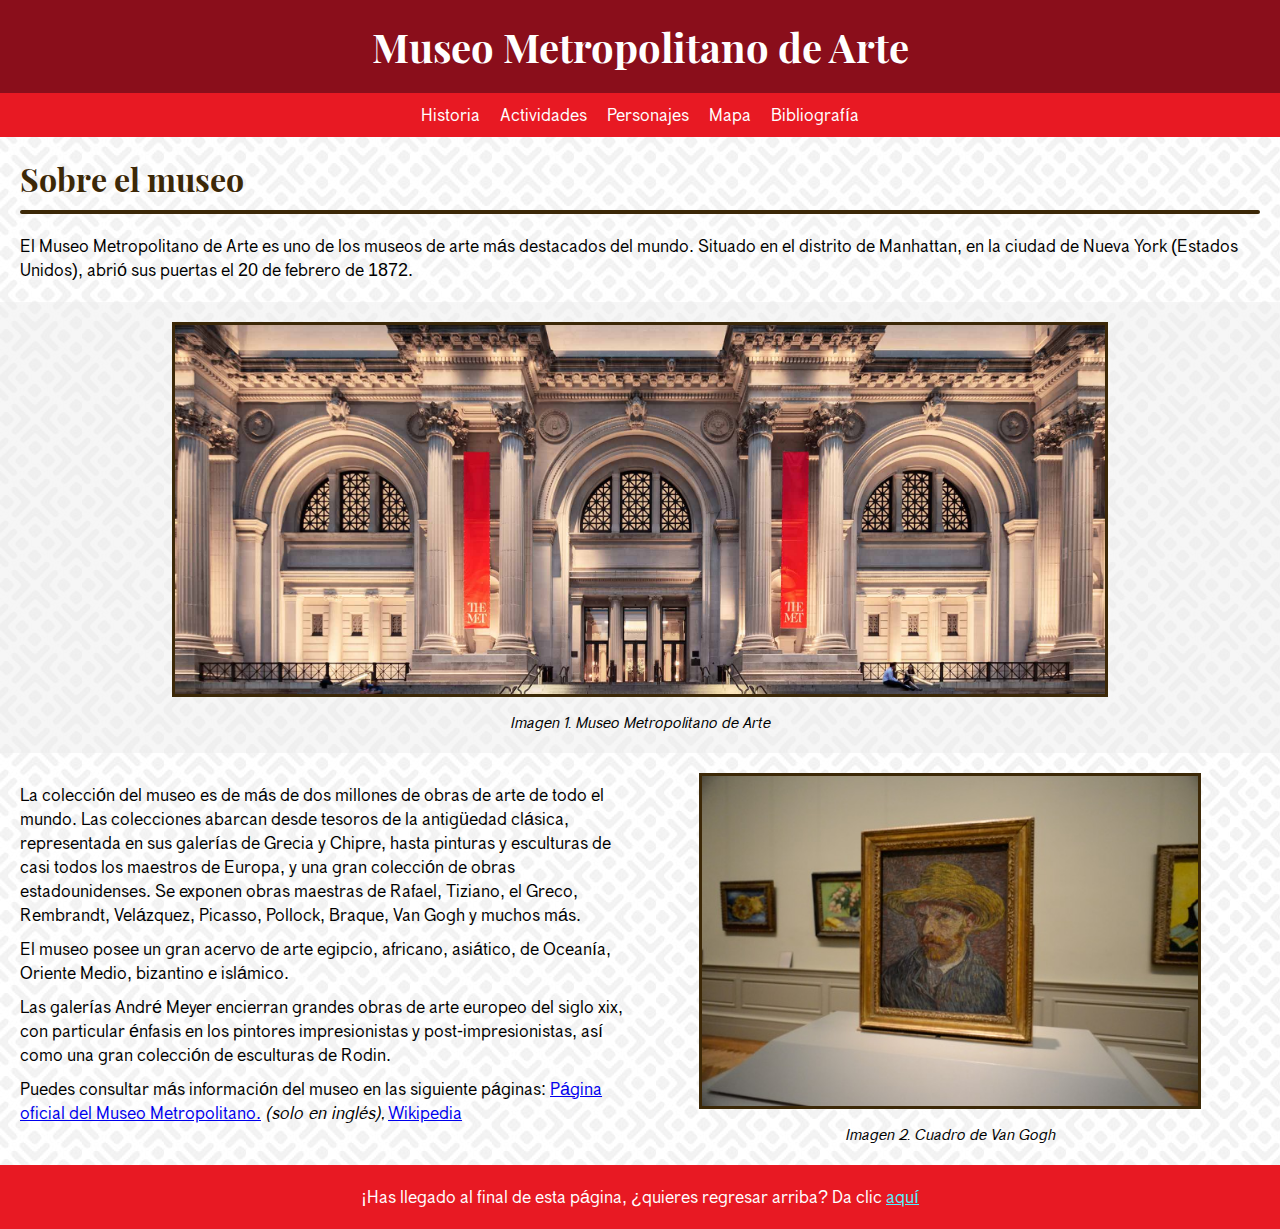
<file: index.html>
<!DOCTYPE html>
<html lang="es">
  <head>
    <!-- Propiedades del documento -->
    <meta charset="UTF-8" />
    <meta lang="es" />
    <meta content="width=device-width, initial-scale=1" name="viewport" />
    <title>Museo metropolitano de arte</title>
    <link rel="stylesheet" type="text/css" href="styles.css" />
    <!-- Aquí colocamos un ícono para la página -->
    <link rel="icon" type="image/png" href="imagenes/icono.png" />
  </head>

  <body>
    <!-- Input para saber si el menú lateral se debe abrir o no -->
    <input type="checkbox" id="lateral" />
    <!-- Encabezado de la pagina -->
    <header id="inicio">
      <label class="botonLateral" for="lateral">
        <hr />
        <hr />
        <hr />
      </label>

      <!-- Título principal -->
      <h1 class="tituloPrincipal">
        <a href="index.html">Museo Metropolitano de Arte</a>
      </h1>

      <!-- Menu de navegacion -->
      <nav aria-label="Menú superior">
        <ul class="menuPrincipal">
          <li>
            <a href="historia.html">Historia</a>
            <ul>
              <li><a href="historia.html#siglo1">Siglo XIX</a></li>
              <li><a href="historia.html#siglo2">Siglo XX</a></li>
              <li><a href="historia.html#siglo3">Siglo XXI</a></li>
            </ul>
          </li>
          <li>
            <a href="actividades.html">Actividades</a>
            <ul>
              <li><a href="actividades.html#visitas">Visitas guiadas</a></li>
              <li><a href="actividades.html#comidas">Comidas y bebidas</a></li>
              <li><a href="actividades.html#tienda">The Met Store</a></li>
              <li><a href="actividades.html#obras">Obras maestras</a></li>
            </ul>
          </li>
          <li>
            <a href="personajes.html">Personajes</a>
            <ul>
              <li><a href="personajes.html#guias">Guías</a></li>
              <li><a href="personajes.html#turistas">Turistas</a></li>
              <li>
                <a href="personajes.html#servicios">Servicios generales</a>
              </li>
              <li><a href="personajes.html#vigilante">Vigilantes</a></li>
            </ul>
          </li>
          <li><a href="mapa.html">Mapa</a></li>
          <li><a href="bibliografia.html">Bibliografía</a></li>
        </ul>
      </nav>
    </header>

    <!-- Bloque con la informacion general del museo -->
    <main>
      <article class="maximo">
        <!-- Primer titulo nivel 1 -->
        <h1 class="titulo">Sobre el museo</h1>

        <hr />

        <p>
          El Museo Metropolitano de Arte es uno de los museos de arte más
          destacados del mundo. Situado en el distrito de Manhattan, en la
          ciudad de Nueva York (Estados Unidos), abrió sus puertas el 20 de
          febrero de 1872.
        </p>
      </article>

      <figure class="imagenPrincipal">
        <img src="imagenes/Museo.jpg" alt="Museo Metropolitano de Arte" />
        <figcaption class="cita">
          Imagen 1. Museo Metropolitano de Arte
        </figcaption>
      </figure>

      <section class="maximo columnas">
        <article class="separacion">
          <p>
            La colección del museo es de más de dos millones de obras de arte de
            todo el mundo. Las colecciones abarcan desde tesoros de la
            antigüedad clásica, representada en sus galerías de Grecia y Chipre,
            hasta pinturas y esculturas de casi todos los maestros de Europa, y
            una gran colección de obras estadounidenses. Se exponen obras
            maestras de Rafael, Tiziano, el Greco, Rembrandt, Velázquez,
            Picasso, Pollock, Braque, Van Gogh y muchos más.
          </p>

          <p>
            El museo posee un gran acervo de arte egipcio, africano, asiático,
            de Oceanía, Oriente Medio, bizantino e islámico.
          </p>

          <p>
            Las galerías André Meyer encierran grandes obras de arte europeo del
            siglo xix, con particular énfasis en los pintores impresionistas y
            post-impresionistas, así como una gran colección de esculturas de
            Rodin.
          </p>

          <!-- Link para visitar una pagina externa en caso de buscar mas informacion. -->
          <p>
            Puedes consultar más información del museo en las siguiente páginas:
            <a href="https://www.metmuseum.org" target="_blank">
              Página oficial del Museo Metropolitano.</a
            >
            <span class="italica">(solo en inglés),</span>
            <a
              href="https://en.wikipedia.org/wiki/Metropolitan_Museum_of_Art"
              target="_blank"
            >
              Wikipedia
            </a>
          </p>
        </article>

        <figure class="imagen">
          <img
            src="imagenes/cuadroVanGogh.jpg"
            alt="Cuadro de Van Gogh"
            class="imagenVanGogh"
          />

          <figcaption class="cita">Imagen 2. Cuadro de Van Gogh</figcaption>
        </figure>
      </section>
    </main>

    <!-- Pie de página para regresar arriba -->
    <footer>
      <p>
        ¡Has llegado al final de esta página, ¿quieres regresar arriba? Da clic
        <a href="#inicio">aquí</a>
      </p>
    </footer>

    <!-- Menú lateral (oculto) -->
    <aside class="menuLateral">
      <div class="tituloLateral">
        <label class="botonLateral" for="lateral">
          <hr />
          <hr />
          <hr />
        </label>
        <h2>Menú de navegación</h2>
      </div>
      <hr />
      <nav aria-label="Menú lateral">
        <ul>
          <li><a href="index.html" class="seleccionado">Inicio</a></li>
          <li>
            <a href="historia.html">Historia</a>
            <ul>
              <li><a href="historia.html#siglo1">Siglo XIX</a></li>
              <li><a href="historia.html#siglo2">Siglo XX</a></li>
              <li><a href="historia.html#siglo3">Siglo XXI</a></li>
            </ul>
          </li>
          <li>
            <a href="actividades.html">Actividades</a>
            <ul>
              <li><a href="actividades.html#visitas">Visitas guiadas</a></li>
              <li><a href="actividades.html#comidas">Comidas y bebidas</a></li>
              <li><a href="actividades.html#tienda">The Met Store</a></li>
              <li><a href="actividades.html#obras">Obras maestras</a></li>
            </ul>
          </li>
          <li>
            <a href="personajes.html">Personajes</a>
            <ul>
              <li><a href="personajes.html#guias">Guías</a></li>
              <li><a href="personajes.html#turistas">Turistas</a></li>
              <li>
                <a href="personajes.html#servicios">Servicios generales</a>
              </li>
              <li><a href="personajes.html#vigilante">Vigilantes</a></li>
            </ul>
          </li>
          <li><a href="mapa.html">Mapa</a></li>
          <li><a href="bibliografia.html">Bibliografía</a></li>
        </ul>
      </nav>
    </aside>
  </body>
</html>
</file>
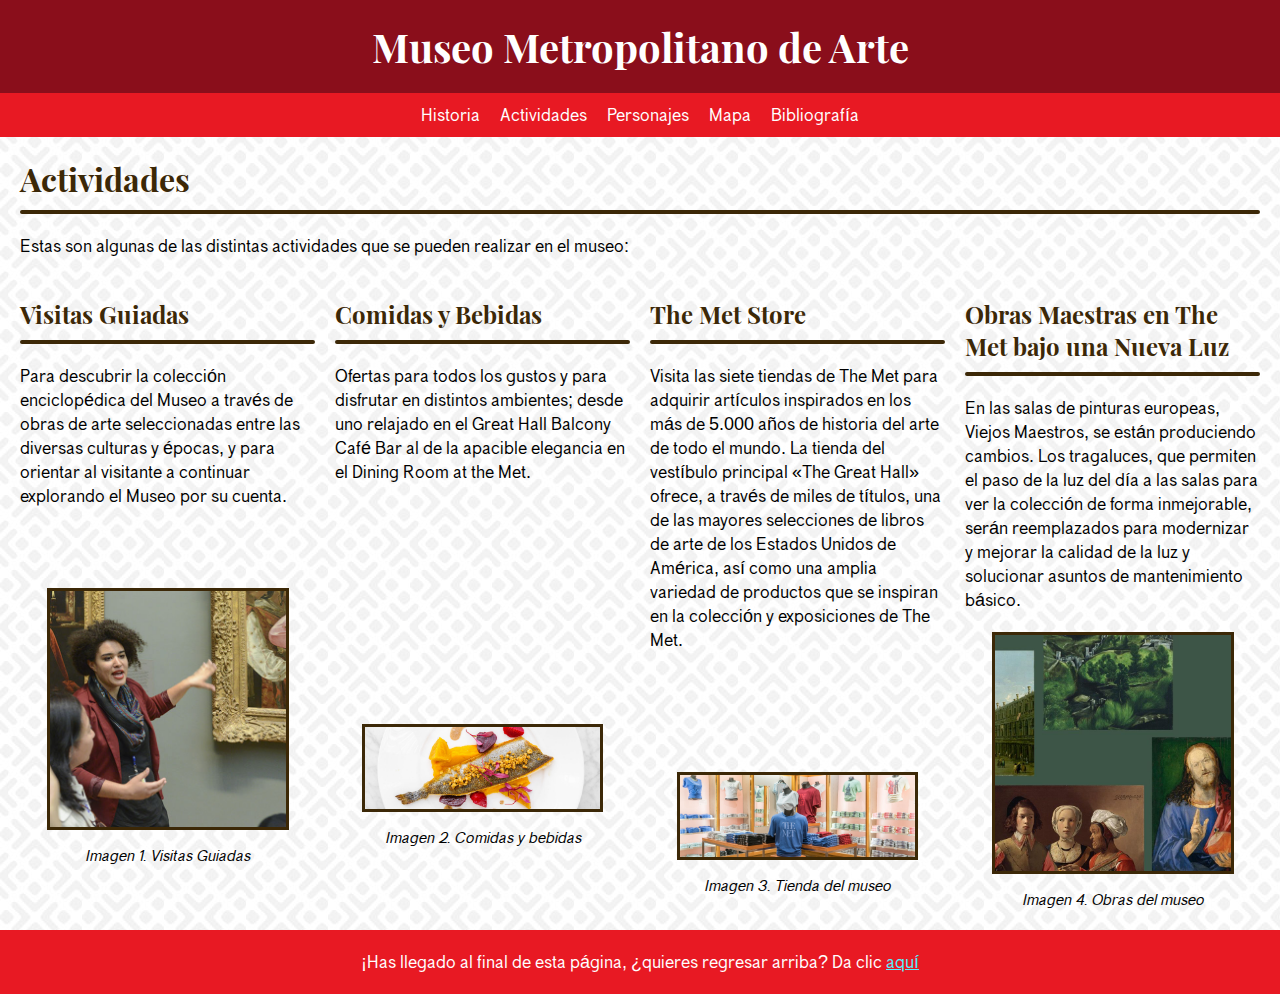
<file: actividades.html>
<!DOCTYPE html>
<html lang="es">
  <head>
    <!-- Propiedades del documento -->
    <meta charset="UTF-8" />
    <meta lang="es" />
    <meta content="width=device-width, initial-scale=1" name="viewport" />
    <title>Museo metropolitano de arte</title>
    <link rel="stylesheet" type="text/css" href="styles.css" />
    <!-- Aquí colocamos un ícono para la página -->
    <link rel="icon" type="image/png" href="imagenes/icono.png" />
  </head>

  <body>
    <!-- Input para saber si el menú lateral se debe abrir o no -->
    <input type="checkbox" id="lateral" />
    <!-- Encabezado de la pagina -->
    <header id="inicio">
      <label class="botonLateral" for="lateral">
        <hr />
        <hr />
        <hr />
      </label>

      <!-- Título principal -->
      <h1 class="tituloPrincipal">
        <a href="index.html">Museo Metropolitano de Arte</a>
      </h1>

      <!-- Menu de navegacion -->
      <nav aria-label="Menú superior">
        <ul class="menuPrincipal">
          <li>
            <a href="historia.html">Historia</a>
            <ul>
              <li><a href="historia.html#siglo1">Siglo XIX</a></li>
              <li><a href="historia.html#siglo2">Siglo XX</a></li>
              <li><a href="historia.html#siglo3">Siglo XXI</a></li>
            </ul>
          </li>
          <li>
            <a href="actividades.html">Actividades</a>
            <ul>
              <li><a href="actividades.html#visitas">Visitas guiadas</a></li>
              <li><a href="actividades.html#comidas">Comidas y bebidas</a></li>
              <li><a href="actividades.html#tienda">The Met Store</a></li>
              <li><a href="actividades.html#obras">Obras maestras</a></li>
            </ul>
          </li>
          <li>
            <a href="personajes.html">Personajes</a>
            <ul>
              <li><a href="personajes.html#guias">Guías</a></li>
              <li><a href="personajes.html#turistas">Turistas</a></li>
              <li>
                <a href="personajes.html#servicios">Servicios generales</a>
              </li>
              <li><a href="personajes.html#vigilante">Vigilantes</a></li>
            </ul>
          </li>
          <li><a href="mapa.html">Mapa</a></li>
          <li><a href="bibliografia.html">Bibliografía</a></li>
        </ul>
      </nav>
    </header>

    <main>
      <!-- Bloque con las actividades -->
      <section class="maximo">
        <!-- Primer titulo de nivel 1 -->
        <h1>Actividades</h1>
        <hr />
        <p>
          Estas son algunas de las distintas actividades que se pueden realizar
          en el museo:
        </p>
      </section>

      <!-- Separamos estos en sus columnas -->
      <section class="maximo grilla">
        <article id="visitas">
          <h2>Visitas Guiadas</h2>
          <hr />
          <p>
            Para descubrir la colección enciclopédica del Museo a través de
            obras de arte seleccionadas entre las diversas culturas y épocas, y
            para orientar al visitante a continuar explorando el Museo por su
            cuenta.
          </p>

          <figure class="imagen centradoVisita">
            <img src="imagenes/Guias.jpg" alt="Visitas Guiadas" />
            <figcaption class="cita">Imagen 1. Visitas Guiadas</figcaption>
          </figure>
        </article>

        <article id="comidas">
          <h2>Comidas y Bebidas</h2>
          <hr />
          <p>
            Ofertas para todos los gustos y para disfrutar en distintos
            ambientes; desde uno relajado en el Great Hall Balcony Café Bar al
            de la apacible elegancia en el Dining Room at the Met.
          </p>
          <figure class="imagen centradoComidas">
            <img src="imagenes/Comida.jpg" alt="Comidas y Bebidas" />
            <figcaption class="cita">Imagen 2. Comidas y bebidas</figcaption>
          </figure>
        </article>

        <article id="tienda">
          <h2>The Met Store</h2>
          <hr />
          <p>
            Visita las siete tiendas de The Met para adquirir artículos
            inspirados en los más de 5.000 años de historia del arte de todo el
            mundo. La tienda del vestíbulo principal «The Great Hall» ofrece, a
            través de miles de títulos, una de las mayores selecciones de libros
            de arte de los Estados Unidos de América, así como una amplia
            variedad de productos que se inspiran en la colección y exposiciones
            de The Met.
          </p>

          <figure class="imagen centradoTienda">
            <img src="imagenes/Tienda.jpg" alt="Tienda del Museo" />
            <figcaption class="cita">Imagen 3. Tienda del museo</figcaption>
          </figure>
        </article>

        <article id="obras">
          <h2>Obras Maestras en The Met bajo una Nueva Luz</h2>

          <hr />
          <p>
            En las salas de pinturas europeas, Viejos Maestros, se están
            produciendo cambios. Los tragaluces, que permiten el paso de la luz
            del día a las salas para ver la colección de forma inmejorable,
            serán reemplazados para modernizar y mejorar la calidad de la luz y
            solucionar asuntos de mantenimiento básico.
          </p>

          <figure class="imagen centradoObras">
            <img src="imagenes/ObrasTheMet.jpg" alt="Obras del Museo" />
            <figcaption class="cita">Imagen 4. Obras del museo</figcaption>
          </figure>
        </article>
      </section>
    </main>

    <!-- Pie de página para regresar arriba -->
    <footer>
      <p>
        ¡Has llegado al final de esta página, ¿quieres regresar arriba? Da clic
        <a href="#inicio">aquí</a>
      </p>
    </footer>

    <!-- Menú lateral (oculto) -->
    <aside class="menuLateral">
      <div class="tituloLateral">
        <label class="botonLateral" for="lateral">
          <hr />
          <hr />
          <hr />
        </label>
        <h2>Menú de navegación</h2>
      </div>
      <hr />
      <nav aria-label="Menú lateral">
        <ul>
          <li><a href="index.html">Inicio</a></li>
          <li>
            <a href="historia.html">Historia</a>
            <ul>
              <li><a href="historia.html#siglo1">Siglo XIX</a></li>
              <li><a href="historia.html#siglo2">Siglo XX</a></li>
              <li><a href="historia.html#siglo3">Siglo XXI</a></li>
            </ul>
          </li>
          <li>
            <a href="actividades.html" class="seleccionado">Actividades</a>
            <ul>
              <li><a href="actividades.html#visitas">Visitas guiadas</a></li>
              <li><a href="actividades.html#comidas">Comidas y bebidas</a></li>
              <li><a href="actividades.html#tienda">The Met Store</a></li>
              <li><a href="actividades.html#obras">Obras maestras</a></li>
            </ul>
          </li>
          <li>
            <a href="personajes.html">Personajes</a>
            <ul>
              <li><a href="personajes.html#guias">Guías</a></li>
              <li><a href="personajes.html#turistas">Turistas</a></li>
              <li>
                <a href="personajes.html#servicios">Servicios generales</a>
              </li>
              <li><a href="personajes.html#vigilante">Vigilantes</a></li>
            </ul>
          </li>
          <li><a href="mapa.html">Mapa</a></li>
          <li><a href="bibliografia.html">Bibliografía</a></li>
        </ul>
      </nav>
    </aside>
  </body>
</html>
</file>
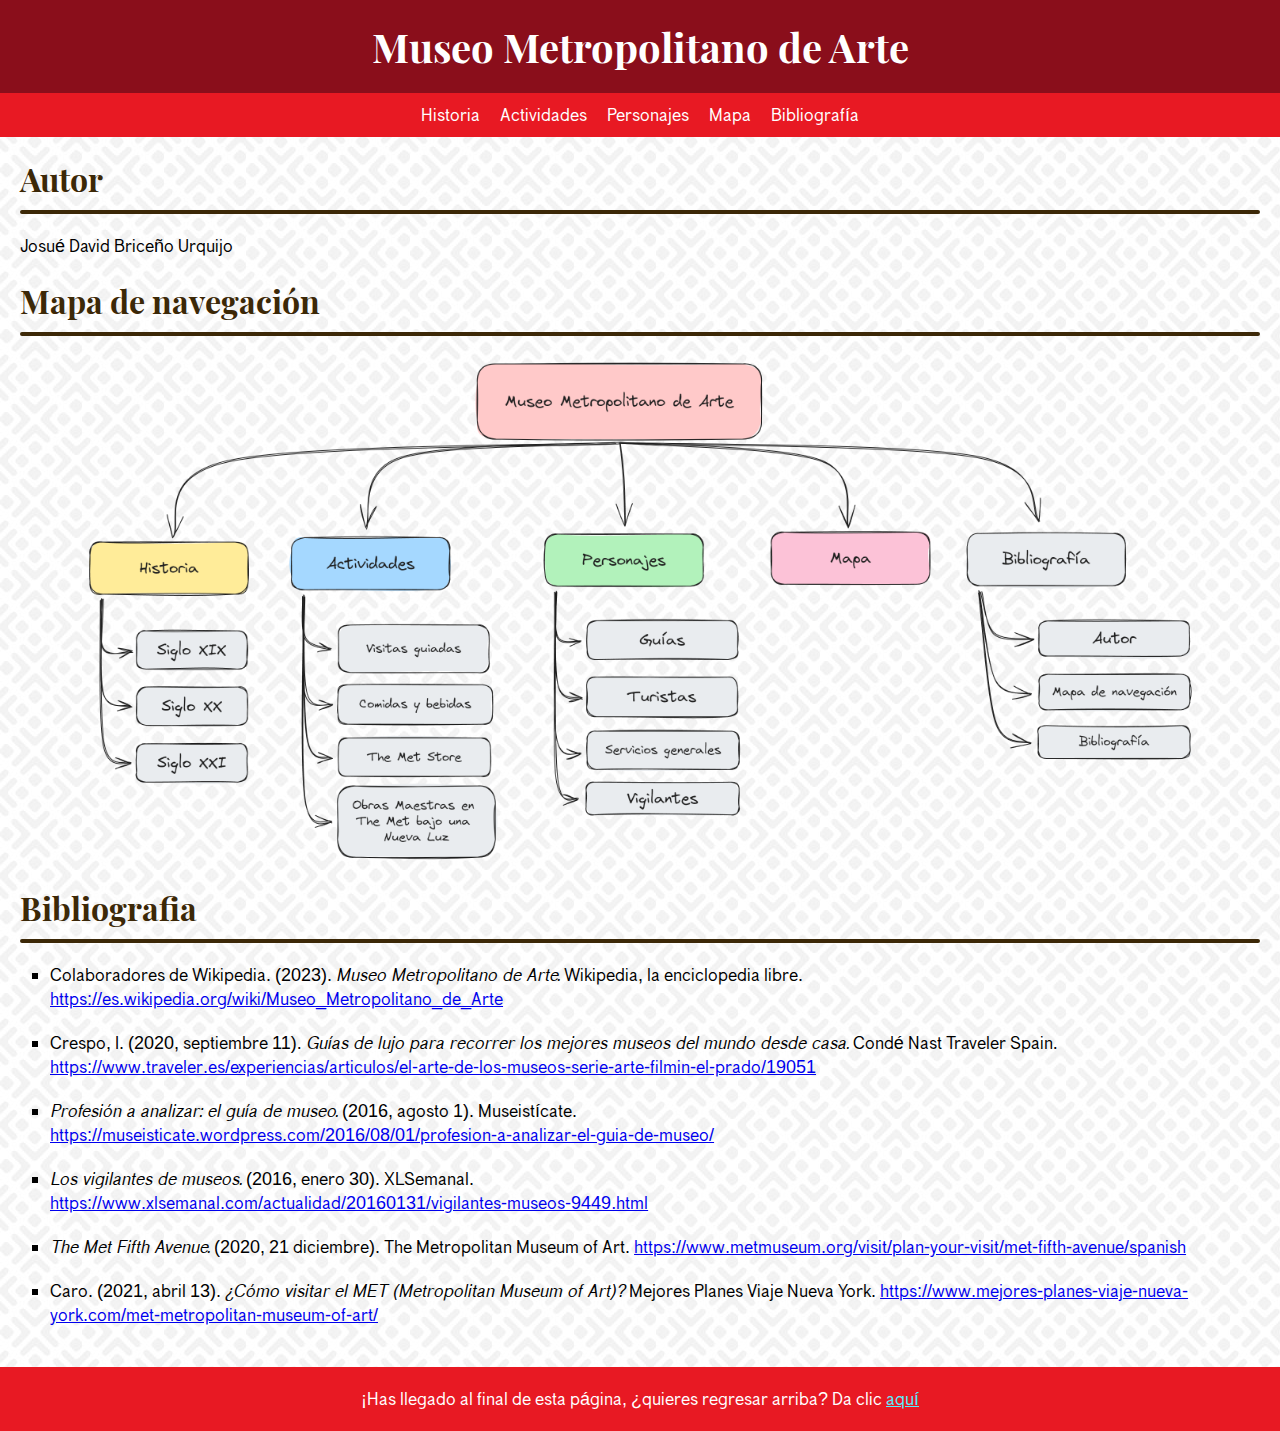
<file: bibliografia.html>
<!DOCTYPE html>
<html lang="es">
  <head>
    <!-- Propiedades del documento -->
    <meta charset="UTF-8" />
    <meta lang="es" />
    <meta content="width=device-width, initial-scale=1" name="viewport" />
    <title>Museo metropolitano de arte</title>
    <link rel="stylesheet" type="text/css" href="styles.css" />
    <!-- Aquí colocamos un ícono para la página -->
    <link rel="icon" type="image/png" href="imagenes/icono.png" />
  </head>

  <body>
    <!-- Encabezado de la pagina -->
    <input type="checkbox" id="lateral" />
    <!-- Encabezado de la pagina -->
    <header id="inicio">
      <label class="botonLateral" for="lateral">
        <hr />
        <hr />
        <hr />
      </label>

      <!-- Título principal -->
      <h1 class="tituloPrincipal">
        <a href="index.html">Museo Metropolitano de Arte</a>
      </h1>

      <!-- Menu de navegacion -->
      <nav aria-label="Menú superior">
        <ul class="menuPrincipal">
          <li>
            <a href="historia.html">Historia</a>
            <ul>
              <li><a href="historia.html#siglo1">Siglo XIX</a></li>
              <li><a href="historia.html#siglo2">Siglo XX</a></li>
              <li><a href="historia.html#siglo3">Siglo XXI</a></li>
            </ul>
          </li>
          <li>
            <a href="actividades.html">Actividades</a>
            <ul>
              <li><a href="actividades.html#visitas">Visitas guiadas</a></li>
              <li><a href="actividades.html#comidas">Comidas y bebidas</a></li>
              <li><a href="actividades.html#tienda">The Met Store</a></li>
              <li><a href="actividades.html#obras">Obras maestras</a></li>
            </ul>
          </li>
          <li>
            <a href="personajes.html">Personajes</a>
            <ul>
              <li><a href="personajes.html#guias">Guías</a></li>
              <li><a href="personajes.html#turistas">Turistas</a></li>
              <li>
                <a href="personajes.html#servicios">Servicios generales</a>
              </li>
              <li><a href="personajes.html#vigilante">Vigilantes</a></li>
            </ul>
          </li>
          <li><a href="mapa.html">Mapa</a></li>
          <li><a href="bibliografia.html">Bibliografía</a></li>
        </ul>
      </nav>
    </header>

    <main class="maximo">
      <article>
        <h1>Autor</h1>
        <hr />
        <p>Josué David Briceño Urquijo</p>
      </article>
      <br />
      <article>
        <h1>Mapa de navegación</h1>
        <hr />
        <figure class="mapa">
          <img src="imagenes/mapa.png" alt="Mapa de navegación" />
        </figure>
      </article>
      <br />
      <article>
        <h1>Bibliografia</h1>
        <hr />

        <ul class="listaSeparada">
          <li>
            Colaboradores de Wikipedia. (2023).
            <i>Museo Metropolitano de Arte.</i> Wikipedia, la enciclopedia
            libre.
            <br />
            <a
              target="_blank"
              class="linkapa"
              href="https://es.wikipedia.org/wiki/Museo_Metropolitano_de_Arte"
              >https://es.wikipedia.org/wiki/Museo_Metropolitano_de_Arte</a
            >
          </li>

          <li>
            Crespo, I. (2020, septiembre 11).
            <i
              >Guías de lujo para recorrer los mejores museos del mundo desde
              casa.</i
            >
            Condé Nast Traveler Spain. <br />
            <a
              target="_blank"
              class="linkapa"
              href="https://www.traveler.es/experiencias/articulos/el-arte-de-los-museos-serie-arte-filmin-el-prado/19051"
              >https://www.traveler.es/experiencias/articulos/el-arte-de-los-museos-serie-arte-filmin-el-prado/19051</a
            >
          </li>

          <li>
            <i>Profesión a analizar: el guía de museo.</i> (2016, agosto 1).
            Museistícate. <br />
            <a
              target="_blank"
              class="linkapa"
              href="https://museisticate.wordpress.com/2016/08/01/profesion-a-analizar-el-guia-de-museo/"
              >https://museisticate.wordpress.com/2016/08/01/profesion-a-analizar-el-guia-de-museo/</a
            >
          </li>

          <li>
            <i>Los vigilantes de museos.</i> (2016, enero 30). XLSemanal. <br />
            <a
              target="_blank"
              class="linkapa"
              href="https://www.xlsemanal.com/actualidad/20160131/vigilantes-museos-9449.html"
            >
              https://www.xlsemanal.com/actualidad/20160131/vigilantes-museos-9449.html</a
            >
          </li>

          <li>
            <i>The Met Fifth Avenue.</i> (2020, 21 diciembre). The Metropolitan
            Museum of Art.
            <a
              target="_blank"
              class="linkapa"
              href="https://www.metmuseum.org/visit/plan-your-visit/met-fifth-avenue/spanish"
              >https://www.metmuseum.org/visit/plan-your-visit/met-fifth-avenue/spanish</a
            >
          </li>
          <li>
            Caro. (2021, abril 13).
            <i>¿Cómo visitar el MET (Metropolitan Museum of Art)?</i> Mejores
            Planes Viaje Nueva York.
            <a
              target="_blank"
              class="linkapa"
              href="https://www.mejores-planes-viaje-nueva-york.com/met-metropolitan-museum-of-art/"
            >
              https://www.mejores-planes-viaje-nueva-york.com/met-metropolitan-museum-of-art/</a
            >
          </li>
        </ul>
      </article>
    </main>

    <!-- Pie de página para regresar arriba -->
    <footer>
      <p>
        ¡Has llegado al final de esta página, ¿quieres regresar arriba? Da clic
        <a href="#inicio">aquí</a>
      </p>
    </footer>

    <!-- Menú lateral (oculto) -->
    <aside class="menuLateral">
      <div class="tituloLateral">
        <label class="botonLateral" for="lateral">
          <hr />
          <hr />
          <hr />
        </label>
        <h2>Menú de navegación</h2>
      </div>
      <hr />
      <nav aria-label="Menú lateral">
        <ul>
          <li><a href="index.html">Inicio</a></li>
          <li>
            <a href="historia.html">Historia</a>
            <ul>
              <li><a href="historia.html#siglo1">Siglo XIX</a></li>
              <li><a href="historia.html#siglo2">Siglo XX</a></li>
              <li><a href="historia.html#siglo3">Siglo XXI</a></li>
            </ul>
          </li>
          <li>
            <a href="actividades.html">Actividades</a>
            <ul>
              <li><a href="actividades.html#visitas">Visitas guiadas</a></li>
              <li><a href="actividades.html#comidas">Comidas y bebidas</a></li>
              <li><a href="actividades.html#tienda">The Met Store</a></li>
              <li><a href="actividades.html#obras">Obras maestras</a></li>
            </ul>
          </li>
          <li>
            <a href="personajes.html">Personajes</a>
            <ul>
              <li><a href="personajes.html#guias">Guías</a></li>
              <li><a href="personajes.html#turistas">Turistas</a></li>
              <li>
                <a href="personajes.html#servicios">Servicios generales</a>
              </li>
              <li><a href="personajes.html#vigilante">Vigilantes</a></li>
            </ul>
          </li>
          <li><a href="mapa.html">Mapa</a></li>
          <li>
            <a href="bibliografia.html" class="seleccionado">Bibliografía</a>
          </li>
        </ul>
      </nav>
    </aside>
  </body>
</html>
</file>
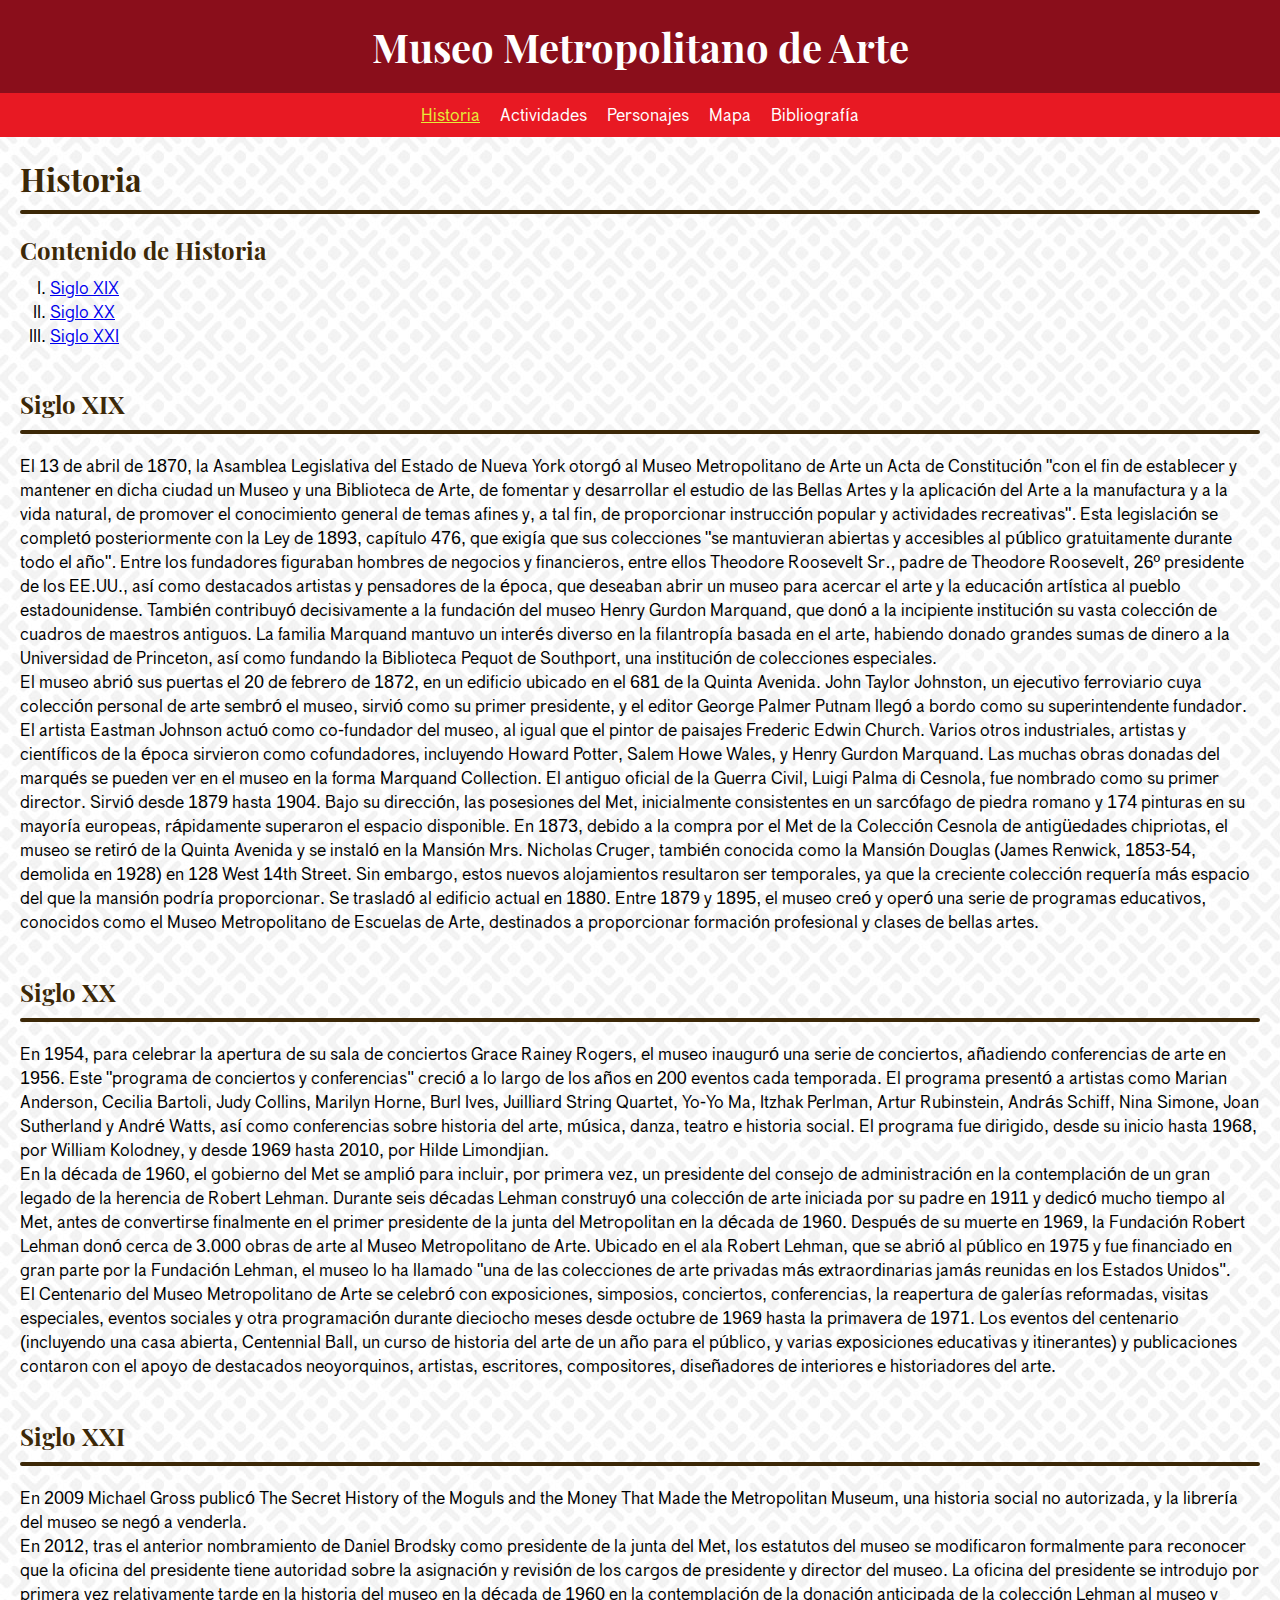
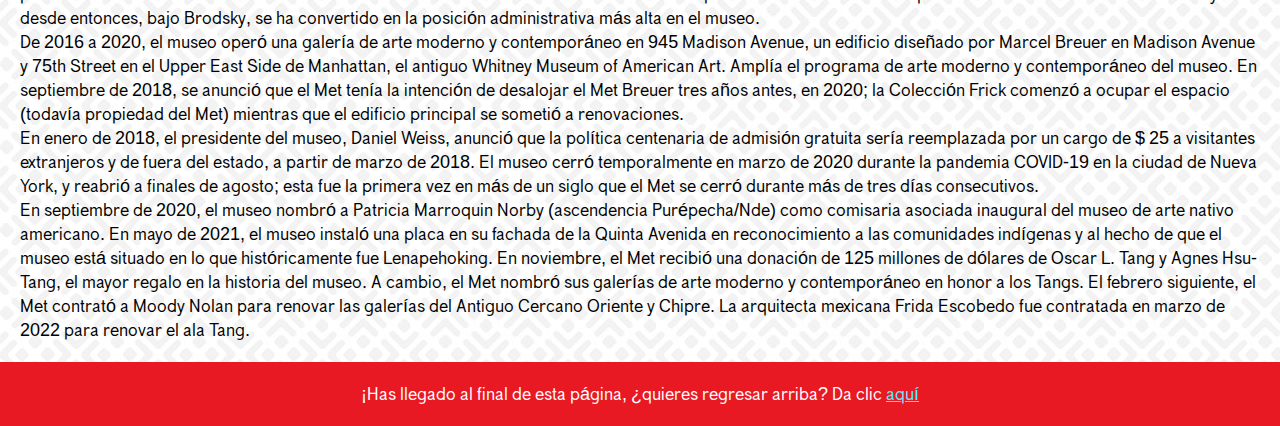
<file: historia.html>
<!DOCTYPE html>
<html lang="es">
  <head>
    <!-- Propiedades del documento -->
    <meta charset="UTF-8" />
    <meta lang="es" />
    <meta content="width=device-width, initial-scale=1" name="viewport" />
    <title>Museo metropolitano de arte</title>
    <link rel="stylesheet" type="text/css" href="styles.css" />
    <link rel="icon" type="image/png" href="imagenes/icono.png" />
  </head>

  <body>
    <!-- Input para saber si el menú lateral se debe abrir o no -->
    <input type="checkbox" id="lateral" />
    <!-- Encabezado de la pagina -->
    <header id="inicio">
      <label class="botonLateral" for="lateral">
        <hr />
        <hr />
        <hr />
      </label>

      <!-- Título principal -->
      <h1 class="tituloPrincipal">
        <a href="index.html">Museo Metropolitano de Arte</a>
      </h1>

      <!-- Menu de navegacion -->
      <nav aria-label="Menú superior">
        <ul class="menuPrincipal">
          <li>
            <a href="historia.html" class="seleccionado">Historia</a>
            <ul>
              <li><a href="historia.html#siglo1">Siglo XIX</a></li>
              <li><a href="historia.html#siglo2">Siglo XX</a></li>
              <li><a href="historia.html#siglo3">Siglo XXI</a></li>
            </ul>
          </li>
          <li>
            <a href="actividades.html">Actividades</a>
            <ul>
              <li><a href="actividades.html#visitas">Visitas guiadas</a></li>
              <li><a href="actividades.html#comidas">Comidas y bebidas</a></li>
              <li><a href="actividades.html#tienda">The Met Store</a></li>
              <li><a href="actividades.html#obras">Obras maestras</a></li>
            </ul>
          </li>
          <li>
            <a href="personajes.html">Personajes</a>
            <ul>
              <li><a href="personajes.html#guias">Guías</a></li>
              <li><a href="personajes.html#turistas">Turistas</a></li>
              <li>
                <a href="personajes.html#servicios">Servicios generales</a>
              </li>
              <li><a href="personajes.html#vigilante">Vigilantes</a></li>
            </ul>
          </li>
          <li><a href="mapa.html">Mapa</a></li>
          <li><a href="bibliografia.html">Bibliografía</a></li>
        </ul>
      </nav>
    </header>

    <main>
      <section class="maximo">
        <!-- Primer titulo nivel 1 -->
        <h1>Historia</h1>

        <hr />

        <h2 id="contenido">Contenido de Historia</h2>

        <!-- Indice del contenido de la pagina con scroll -->
        <nav aria-labelledby="contenido">
          <ol class="lista">
            <li><a href="#siglo1">Siglo XIX</a></li>
            <li><a href="#siglo2">Siglo XX</a></li>
            <li><a href="#siglo3">Siglo XXI</a></li>
          </ol>
        </nav>

        <!-- Bloque con la informacion historica del museo -->

        <article>
          <h2 id="siglo1">Siglo XIX</h2>
          <hr />

          <p>
            El 13 de abril de 1870, la Asamblea Legislativa del Estado de Nueva
            York otorgó al Museo Metropolitano de Arte un Acta de Constitución
            "con el fin de establecer y mantener en dicha ciudad un Museo y una
            Biblioteca de Arte, de fomentar y desarrollar el estudio de las
            Bellas Artes y la aplicación del Arte a la manufactura y a la vida
            natural, de promover el conocimiento general de temas afines y, a
            tal fin, de proporcionar instrucción popular y actividades
            recreativas". Esta legislación se completó posteriormente con la Ley
            de 1893, capítulo 476, que exigía que sus colecciones "se
            mantuvieran abiertas y accesibles al público gratuitamente durante
            todo el año". Entre los fundadores figuraban hombres de negocios y
            financieros, entre ellos Theodore Roosevelt Sr., padre de Theodore
            Roosevelt, 26º presidente de los EE.UU., así como destacados
            artistas y pensadores de la época, que deseaban abrir un museo para
            acercar el arte y la educación artística al pueblo estadounidense.
            También contribuyó decisivamente a la fundación del museo Henry
            Gurdon Marquand, que donó a la incipiente institución su vasta
            colección de cuadros de maestros antiguos. La familia Marquand
            mantuvo un interés diverso en la filantropía basada en el arte,
            habiendo donado grandes sumas de dinero a la Universidad de
            Princeton, así como fundando la Biblioteca Pequot de Southport, una
            institución de colecciones especiales.
          </p>

          <p>
            El museo abrió sus puertas el 20 de febrero de 1872, en un edificio
            ubicado en el 681 de la Quinta Avenida. John Taylor Johnston, un
            ejecutivo ferroviario cuya colección personal de arte sembró el
            museo, sirvió como su primer presidente, y el editor George Palmer
            Putnam llegó a bordo como su superintendente fundador. El artista
            Eastman Johnson actuó como co-fundador del museo, al igual que el
            pintor de paisajes Frederic Edwin Church. Varios otros industriales,
            artistas y científicos de la época sirvieron como cofundadores,
            incluyendo Howard Potter, Salem Howe Wales, y Henry Gurdon Marquand.
            Las muchas obras donadas del marqués se pueden ver en el museo en la
            forma Marquand Collection. El antiguo oficial de la Guerra Civil,
            Luigi Palma di Cesnola, fue nombrado como su primer director. Sirvió
            desde 1879 hasta 1904. Bajo su dirección, las posesiones del Met,
            inicialmente consistentes en un sarcófago de piedra romano y 174
            pinturas en su mayoría europeas, rápidamente superaron el espacio
            disponible. En 1873, debido a la compra por el Met de la Colección
            Cesnola de antigüedades chipriotas, el museo se retiró de la Quinta
            Avenida y se instaló en la Mansión Mrs. Nicholas Cruger, también
            conocida como la Mansión Douglas (James Renwick, 1853-54, demolida
            en 1928) en 128 West 14th Street. Sin embargo, estos nuevos
            alojamientos resultaron ser temporales, ya que la creciente
            colección requería más espacio del que la mansión podría
            proporcionar. Se trasladó al edificio actual en 1880. Entre 1879 y
            1895, el museo creó y operó una serie de programas educativos,
            conocidos como el Museo Metropolitano de Escuelas de Arte,
            destinados a proporcionar formación profesional y clases de bellas
            artes.
          </p>
        </article>
        <br /><br />
        <article>
          <h2 id="siglo2">Siglo XX</h2>
          <hr />

          <p>
            En 1954, para celebrar la apertura de su sala de conciertos Grace
            Rainey Rogers, el museo inauguró una serie de conciertos, añadiendo
            conferencias de arte en 1956. Este "programa de conciertos y
            conferencias" creció a lo largo de los años en 200 eventos cada
            temporada. El programa presentó a artistas como Marian Anderson,
            Cecilia Bartoli, Judy Collins, Marilyn Horne, Burl Ives, Juilliard
            String Quartet, Yo-Yo Ma, Itzhak Perlman, Artur Rubinstein, András
            Schiff, Nina Simone, Joan Sutherland y André Watts, así como
            conferencias sobre historia del arte, música, danza, teatro e
            historia social. El programa fue dirigido, desde su inicio hasta
            1968, por William Kolodney, y desde 1969 hasta 2010, por Hilde
            Limondjian.
          </p>

          <p>
            En la década de 1960, el gobierno del Met se amplió para incluir,
            por primera vez, un presidente del consejo de administración en la
            contemplación de un gran legado de la herencia de Robert Lehman.
            Durante seis décadas Lehman construyó una colección de arte iniciada
            por su padre en 1911 y dedicó mucho tiempo al Met, antes de
            convertirse finalmente en el primer presidente de la junta del
            Metropolitan en la década de 1960. Después de su muerte en 1969, la
            Fundación Robert Lehman donó cerca de 3.000 obras de arte al Museo
            Metropolitano de Arte. Ubicado en el ala Robert Lehman, que se abrió
            al público en 1975 y fue financiado en gran parte por la Fundación
            Lehman, el museo lo ha llamado "una de las colecciones de arte
            privadas más extraordinarias jamás reunidas en los Estados Unidos".
          </p>

          <p>
            El Centenario del Museo Metropolitano de Arte se celebró con
            exposiciones, simposios, conciertos, conferencias, la reapertura de
            galerías reformadas, visitas especiales, eventos sociales y otra
            programación durante dieciocho meses desde octubre de 1969 hasta la
            primavera de 1971. Los eventos del centenario (incluyendo una casa
            abierta, Centennial Ball, un curso de historia del arte de un año
            para el público, y varias exposiciones educativas y itinerantes) y
            publicaciones contaron con el apoyo de destacados neoyorquinos,
            artistas, escritores, compositores, diseñadores de interiores e
            historiadores del arte.
          </p>
        </article>

        <br /><br />
        <article>
          <h2 id="siglo3">Siglo XXI</h2>
          <hr />

          <p>
            En 2009 Michael Gross publicó The Secret History of the Moguls and
            the Money That Made the Metropolitan Museum, una historia social no
            autorizada, y la librería del museo se negó a venderla.
          </p>

          <p>
            En 2012, tras el anterior nombramiento de Daniel Brodsky como
            presidente de la junta del Met, los estatutos del museo se
            modificaron formalmente para reconocer que la oficina del presidente
            tiene autoridad sobre la asignación y revisión de los cargos de
            presidente y director del museo. La oficina del presidente se
            introdujo por primera vez relativamente tarde en la historia del
            museo en la década de 1960 en la contemplación de la donación
            anticipada de la colección Lehman al museo y desde entonces, bajo
            Brodsky, se ha convertido en la posición administrativa más alta en
            el museo.
          </p>

          <p>
            De 2016 a 2020, el museo operó una galería de arte moderno y
            contemporáneo en 945 Madison Avenue, un edificio diseñado por Marcel
            Breuer en Madison Avenue y 75th Street en el Upper East Side de
            Manhattan, el antiguo Whitney Museum of American Art. Amplía el
            programa de arte moderno y contemporáneo del museo. En septiembre de
            2018, se anunció que el Met tenía la intención de desalojar el Met
            Breuer tres años antes, en 2020; la Colección Frick comenzó a ocupar
            el espacio (todavía propiedad del Met) mientras que el edificio
            principal se sometió a renovaciones.
          </p>

          <p>
            En enero de 2018, el presidente del museo, Daniel Weiss, anunció que
            la política centenaria de admisión gratuita sería reemplazada por un
            cargo de $ 25 a visitantes extranjeros y de fuera del estado, a
            partir de marzo de 2018. El museo cerró temporalmente en marzo de
            2020 durante la pandemia COVID-19 en la ciudad de Nueva York, y
            reabrió a finales de agosto; esta fue la primera vez en más de un
            siglo que el Met se cerró durante más de tres días consecutivos.
          </p>

          <p>
            En septiembre de 2020, el museo nombró a Patricia Marroquin Norby
            (ascendencia Purépecha/Nde) como comisaria asociada inaugural del
            museo de arte nativo americano. En mayo de 2021, el museo instaló
            una placa en su fachada de la Quinta Avenida en reconocimiento a las
            comunidades indígenas y al hecho de que el museo está situado en lo
            que históricamente fue Lenapehoking. En noviembre, el Met recibió
            una donación de 125 millones de dólares de Oscar L. Tang y Agnes
            Hsu-Tang, el mayor regalo en la historia del museo. A cambio, el Met
            nombró sus galerías de arte moderno y contemporáneo en honor a los
            Tangs. El febrero siguiente, el Met contrató a Moody Nolan para
            renovar las galerías del Antiguo Cercano Oriente y Chipre. La
            arquitecta mexicana Frida Escobedo fue contratada en marzo de 2022
            para renovar el ala Tang.
          </p>
        </article>
      </section>
    </main>

    <!--Pie de página para regresar arriba -->
    <footer>
      <p>
        ¡Has llegado al final de esta página, ¿quieres regresar arriba? Da clic
        <a href="#inicio">aquí</a>
      </p>
    </footer>

    <!-- Menú lateral (oculto) -->
    <aside class="menuLateral">
      <div class="tituloLateral">
        <label class="botonLateral" for="lateral">
          <hr />
          <hr />
          <hr />
        </label>
        <h2>Menú de navegación</h2>
      </div>
      <hr />
      <nav aria-label="Menú lateral">
        <ul>
          <li><a href="index.html">Inicio</a></li>
          <li>
            <a href="historia.html" class="seleccionado">Historia</a>
            <ul>
              <li><a href="historia.html#siglo1">Siglo XIX</a></li>
              <li><a href="historia.html#siglo2">Siglo XX</a></li>
              <li><a href="historia.html#siglo3">Siglo XXI</a></li>
            </ul>
          </li>
          <li>
            <a href="actividades.html">Actividades</a>
            <ul>
              <li><a href="actividades.html#visitas">Visitas guiadas</a></li>
              <li><a href="actividades.html#comidas">Comidas y bebidas</a></li>
              <li><a href="actividades.html#tienda">The Met Store</a></li>
              <li><a href="actividades.html#obras">Obras maestras</a></li>
            </ul>
          </li>
          <li>
            <a href="personajes.html">Personajes</a>
            <ul>
              <li><a href="personajes.html#guias">Guías</a></li>
              <li><a href="personajes.html#turistas">Turistas</a></li>
              <li>
                <a href="personajes.html#servicios">Servicios generales</a>
              </li>
              <li><a href="personajes.html#vigilante">Vigilantes</a></li>
            </ul>
          </li>
          <li><a href="mapa.html">Mapa</a></li>
          <li><a href="bibliografia.html">Bibliografía</a></li>
        </ul>
      </nav>
    </aside>
  </body>
</html>
</file>
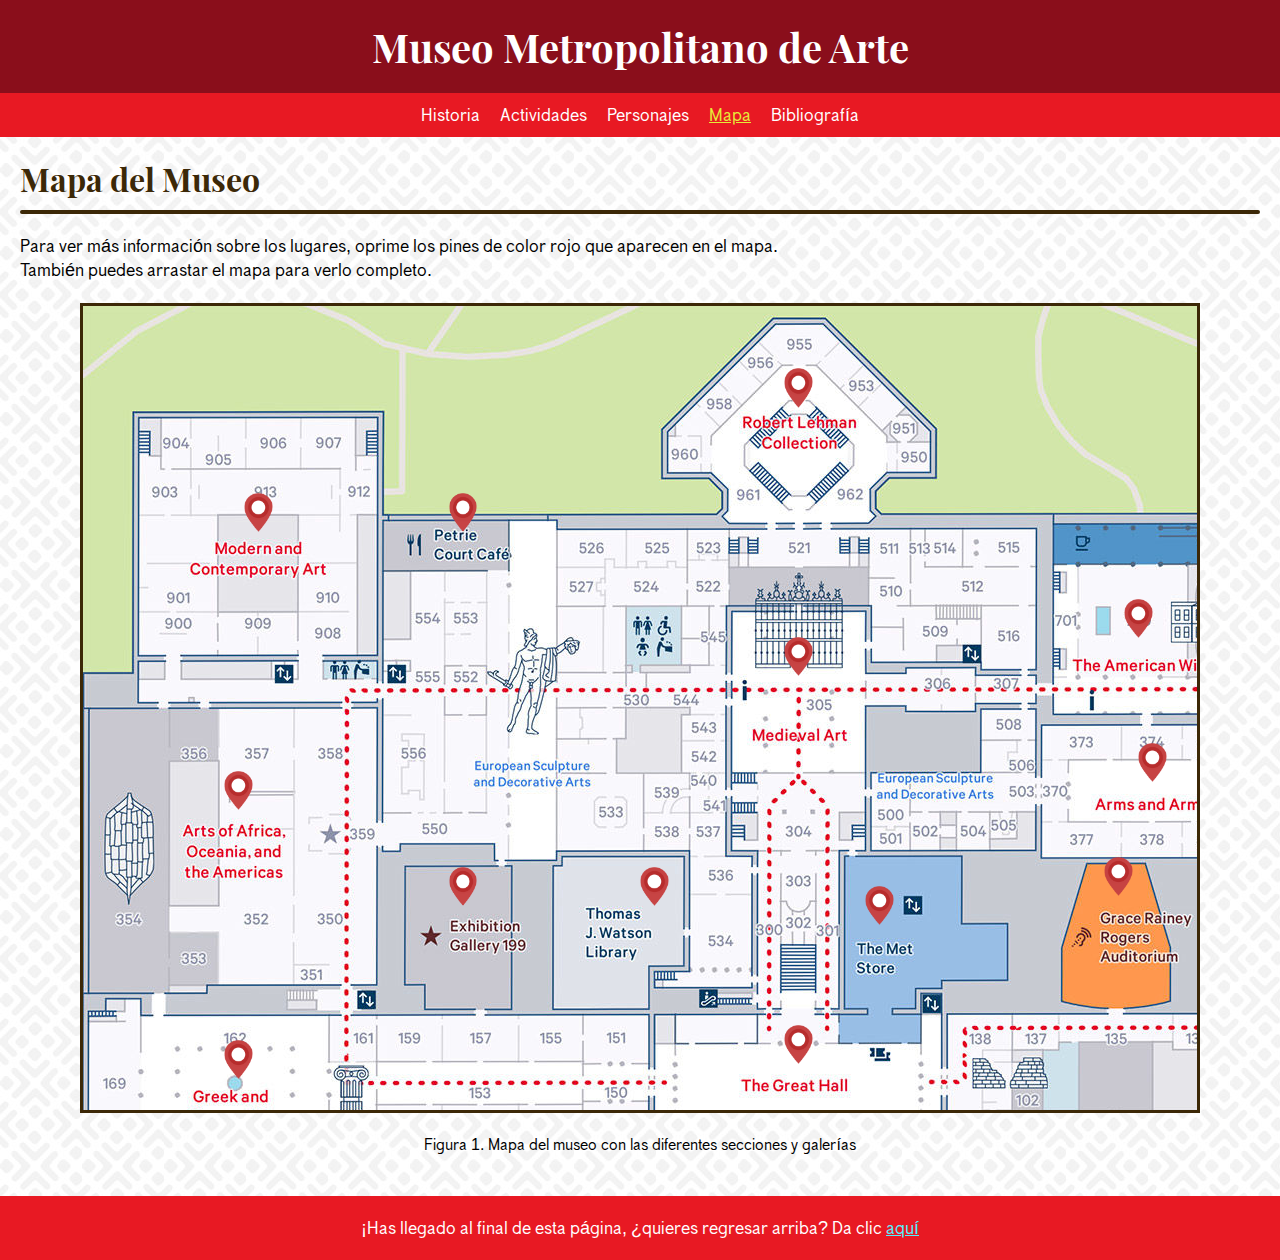
<file: mapa.html>
<!DOCTYPE html>
<html lang="es">
  <head>
    <!-- Propiedades del documento -->
    <meta charset="UTF-8" />
    <meta lang="es" />
    <meta content="width=device-width, initial-scale=1" name="viewport" />
    <title>Museo metropolitano de arte</title>
    <link rel="stylesheet" type="text/css" href="styles.css" />
    <link rel="icon" type="image/png" href="imagenes/icono.png" />
    <script src="./javascript/map.js"></script>
  </head>

  <body>
    <!-- Input para saber si el menú lateral se debe abrir o no -->
    <input type="checkbox" id="lateral" />
    <!-- Encabezado de la pagina -->
    <header id="inicio">
      <label class="botonLateral" for="lateral">
        <hr />
        <hr />
        <hr />
      </label>

      <!-- Título principal -->
      <h1 class="tituloPrincipal">
        <a href="index.html">Museo Metropolitano de Arte</a>
      </h1>

      <!-- Menu de navegacion -->
      <nav aria-label="Menú superior">
        <ul class="menuPrincipal">
          <li>
            <a href="historia.html">Historia</a>
            <ul>
              <li><a href="historia.html#siglo1">Siglo XIX</a></li>
              <li><a href="historia.html#siglo2">Siglo XX</a></li>
              <li><a href="historia.html#siglo3">Siglo XXI</a></li>
            </ul>
          </li>
          <li>
            <a href="actividades.html">Actividades</a>
            <ul>
              <li><a href="actividades.html#visitas">Visitas guiadas</a></li>
              <li><a href="actividades.html#comidas">Comidas y bebidas</a></li>
              <li><a href="actividades.html#tienda">The Met Store</a></li>
              <li><a href="actividades.html#obras">Obras maestras</a></li>
            </ul>
          </li>
          <li>
            <a href="personajes.html">Personajes</a>
            <ul>
              <li><a href="personajes.html#guias">Guías</a></li>
              <li><a href="personajes.html#turistas">Turistas</a></li>
              <li>
                <a href="personajes.html#servicios">Servicios generales</a>
              </li>
              <li><a href="personajes.html#vigilante">Vigilantes</a></li>
            </ul>
          </li>
          <li><a href="mapa.html" class="seleccionado">Mapa</a></li>
          <li><a href="bibliografia.html">Bibliografía</a></li>
        </ul>
      </nav>
    </header>

    <main>
      <section class="maximo">
        <!-- Primer titulo nivel 1 -->
        <h1>Mapa del Museo</h1>
        <hr />

        <p>
          Para ver más información sobre los lugares, oprime los pines de color
          rojo que aparecen en el mapa.
        </p>
        <p>También puedes arrastar el mapa para verlo completo.</p>

        <br />

        <figure class="imagen contenedorMapa">
          <!-- En este contenedor estarán los pines, y serán relativos al
               tamaño del mapa -->
          <div class="borde scroll" id="map">
            <div class="mapaMET">
              <!-- Colocamos la imagen que dará el tamaño al contenedor -->
              <img
                src="./imagenes/mapaMET.jpg"
                alt="Mapa del museo"
                draggable="false"
              />

              <!-- Primero colocamos las pines de los textos rojos  -->
              <button class="pin pasillo" onclick="openPinInfo('pasillo')">
                <img
                  src="./imagenes/pin.png"
                  alt="Gran pasillo"
                  draggable="false"
                />
              </button>
              <button class="pin romano" onclick="openPinInfo('romano')">
                <img
                  src="./imagenes/pin.png"
                  alt="Arte griego y romano"
                  draggable="false"
                />
              </button>
              <button class="pin africa" onclick="openPinInfo('africa')">
                <img
                  draggable="false"
                  mg
                  src="./imagenes/pin.png"
                  alt="Artes de áfrica, oceania y las américas"
                />
              </button>
              <button class="pin moderno" onclick="openPinInfo('moderno')">
                <img
                  draggable="false"
                  mg
                  src="./imagenes/pin.png"
                  alt="Arte moderno y contemporaneo"
                />
              </button>
              <button class="pin robert" onclick="openPinInfo('robert')">
                <img
                  src="./imagenes/pin.png"
                  alt="Colección Robert Lehman"
                  draggable="false"
                />
              </button>
              <button class="pin medieval" onclick="openPinInfo('medieval')">
                <img
                  src="./imagenes/pin.png"
                  alt="Arte medieval"
                  draggable="false"
                />
              </button>
              <button class="pin america" onclick="openPinInfo('america')">
                <img
                  src="./imagenes/pin.png"
                  alt="Gran pasillo"
                  draggable="false"
                />
              </button>
              <button class="pin armaduras" onclick="openPinInfo('armaduras')">
                <img
                  src="./imagenes/pin.png"
                  alt="Armas y armaduras"
                  draggable="false"
                />
              </button>
              <button class="pin egipcios" onclick="openPinInfo('egipcios')">
                <img
                  src="./imagenes/pin.png"
                  alt="Arte egipcio"
                  draggable="false"
                />
              </button>

              <!-- Después colocamos los pines para los lugares clave -->

              <button class="pin tienda" onclick="openPinInfo('tienda')">
                <img
                  src="./imagenes/pin.png"
                  alt="The Met Store"
                  draggable="false"
                />
              </button>
              <button class="pin auditorio" onclick="openPinInfo('auditorio')">
                <img
                  src="./imagenes/pin.png"
                  alt="Auditorio"
                  draggable="false"
                />
              </button>
              <button class="pin galeria" onclick="openPinInfo('galeria')">
                <img
                  src="./imagenes/pin.png"
                  alt="Galería 199"
                  draggable="false"
                />
              </button>
              <button
                class="pin biblioteca"
                onclick="openPinInfo('biblioteca')"
              >
                <img
                  src="./imagenes/pin.png"
                  alt="Biblioteca"
                  draggable="false"
                />
              </button>
              <button class="pin cafe" onclick="openPinInfo('cafe')">
                <img src="./imagenes/pin.png" alt="Café" draggable="false" />
              </button>
              <button class="pin templo" onclick="openPinInfo('templo')">
                <img src="./imagenes/pin.png" alt="Templo" draggable="false" />
              </button>
            </div>
          </div>
          <br />
          <figcaption>
            Figura 1. Mapa del museo con las diferentes secciones y galerías
          </figcaption>
          <br />
        </figure>
      </section>
    </main>

    <!--Pie de página para regresar arriba -->
    <footer>
      <p>
        ¡Has llegado al final de esta página, ¿quieres regresar arriba? Da clic
        <a href="#inicio">aquí</a>
      </p>
    </footer>

    <!-- Menú lateral (oculto) -->
    <aside class="menuLateral">
      <div class="tituloLateral">
        <label class="botonLateral" for="lateral">
          <hr />
          <hr />
          <hr />
        </label>
        <h2>Menú de navegación</h2>
      </div>
      <hr />
      <nav aria-label="Menú lateral">
        <ul>
          <li><a href="index.html">Inicio</a></li>
          <li>
            <a href="historia.html" class="seleccionado">Historia</a>
            <ul>
              <li><a href="historia.html#siglo1">Siglo XIX</a></li>
              <li><a href="historia.html#siglo2">Siglo XX</a></li>
              <li><a href="historia.html#siglo3">Siglo XXI</a></li>
            </ul>
          </li>
          <li>
            <a href="actividades.html">Actividades</a>
            <ul>
              <li><a href="actividades.html#visitas">Visitas guiadas</a></li>
              <li><a href="actividades.html#comidas">Comidas y bebidas</a></li>
              <li><a href="actividades.html#tienda">The Met Store</a></li>
              <li><a href="actividades.html#obras">Obras maestras</a></li>
            </ul>
          </li>
          <li>
            <a href="personajes.html">Personajes</a>
            <ul>
              <li><a href="personajes.html#guias">Guías</a></li>
              <li><a href="personajes.html#turistas">Turistas</a></li>
              <li>
                <a href="personajes.html#servicios">Servicios generales</a>
              </li>
              <li><a href="personajes.html#vigilante">Vigilantes</a></li>
            </ul>
          </li>
          <li><a href="mapa.html" class="seleccionado">Mapa</a></li>
          <li><a href="bibliografia.html">Bibliografía</a></li>
        </ul>
      </nav>
    </aside>
    <template id="mapPopUp">
      <article class="popUp" id="mainPopUp">
        <h2 id="popUpTitle"></h2>
        <br />
        <p id="popUpText"></p>
      </article>
    </template>
  </body>
</html>
</file>
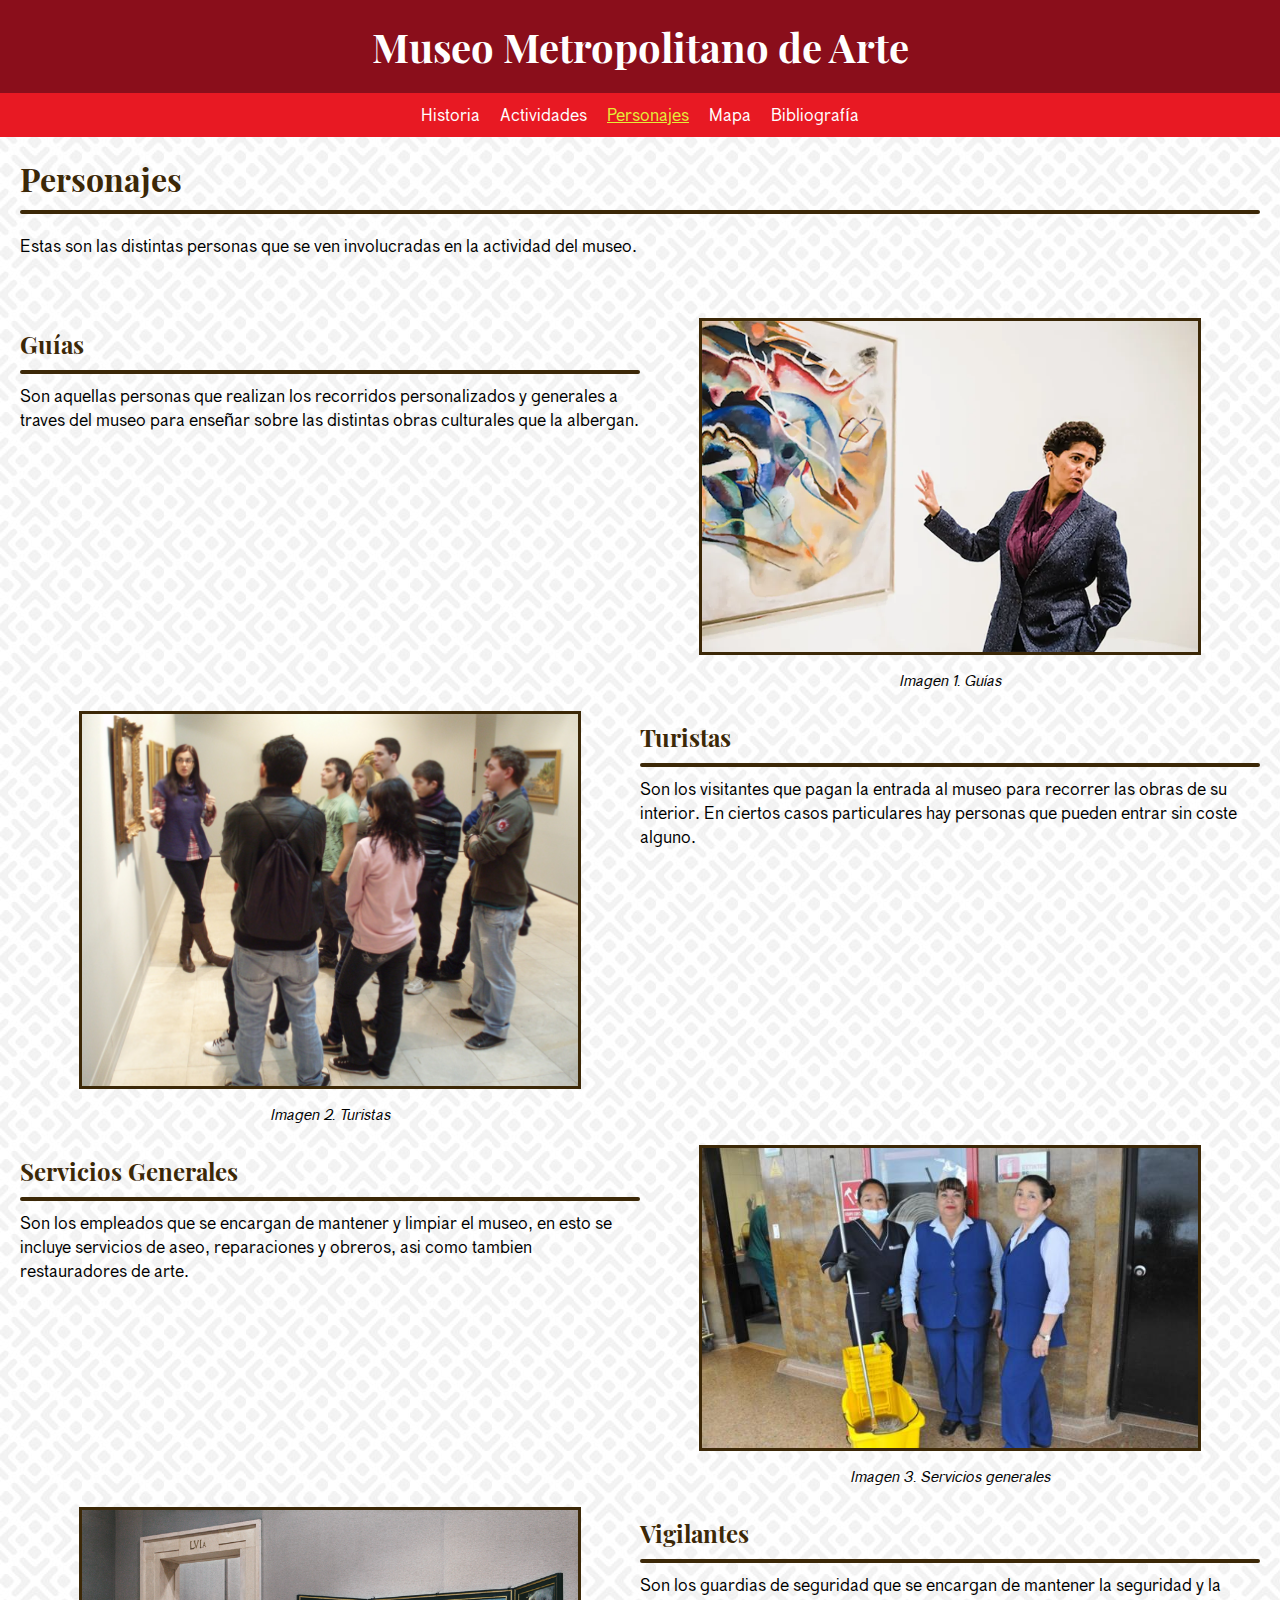
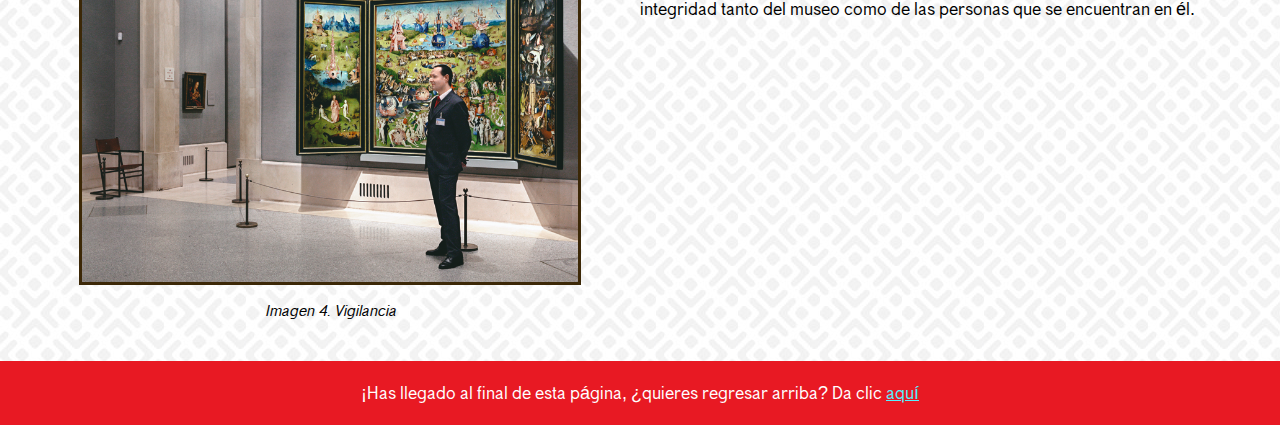
<file: personajes.html>
<!DOCTYPE html>
<html lang="es">
  <head>
    <!-- Propiedades del documento -->
    <meta charset="UTF-8" />
    <meta lang="es" />
    <meta content="width=device-width, initial-scale=1" name="viewport" />
    <title>Museo metropolitano de arte</title>
    <link rel="stylesheet" type="text/css" href="styles.css" />
    <!-- Aquí colocamos un ícono para la página -->
    <link rel="icon" type="image/png" href="imagenes/icono.png" />
  </head>

  <body>
    <!-- Input para saber si el menú lateral se debe abrir o no -->
    <input type="checkbox" id="lateral" />
    <!-- Encabezado de la pagina -->
    <header id="inicio">
      <label class="botonLateral" for="lateral">
        <hr />
        <hr />
        <hr />
      </label>

      <!-- Título principal -->
      <h1 class="tituloPrincipal">
        <a href="index.html">Museo Metropolitano de Arte</a>
      </h1>

      <!-- Menu de navegacion -->
      <nav aria-label="Menú superior">
        <ul class="menuPrincipal">
          <li>
            <a href="historia.html">Historia</a>
            <ul>
              <li><a href="historia.html#siglo1">Siglo XIX</a></li>
              <li><a href="historia.html#siglo2">Siglo XX</a></li>
              <li><a href="historia.html#siglo3">Siglo XXI</a></li>
            </ul>
          </li>
          <li>
            <a href="actividades.html">Actividades</a>
            <ul>
              <li><a href="actividades.html#visitas">Visitas guiadas</a></li>
              <li><a href="actividades.html#comidas">Comidas y bebidas</a></li>
              <li><a href="actividades.html#tienda">The Met Store</a></li>
              <li><a href="actividades.html#obras">Obras maestras</a></li>
            </ul>
          </li>
          <li>
            <a href="personajes.html" class="seleccionado">Personajes</a>
            <ul>
              <li><a href="personajes.html#guias">Guías</a></li>
              <li><a href="personajes.html#turistas">Turistas</a></li>
              <li>
                <a href="personajes.html#servicios">Servicios generales</a>
              </li>
              <li><a href="personajes.html#vigilante">Vigilantes</a></li>
            </ul>
          </li>
          <li><a href="mapa.html">Mapa</a></li>
          <li><a href="bibliografia.html">Bibliografía</a></li>
        </ul>
      </nav>
    </header>

    <main>
      <section class="maximo">
        <!-- Primer titulo nivel 1 -->
        <h1>Personajes</h1>
        <hr />

        <!-- Bloque con la informacion de los personajes que se encuentran en el lugar -->
        <p>
          Estas son las distintas personas que se ven involucradas en la
          actividad del museo.
        </p>
      </section>

      <section class="maximo">
        <article class="articulo columnas" id="guias">
          <div class="separacion">
            <h2>Guías</h2>
            <hr />

            <p>
              Son aquellas personas que realizan los recorridos personalizados y
              generales a traves del museo para enseñar sobre las distintas
              obras culturales que la albergan.
            </p>
          </div>

          <figure class="imagen">
            <img
              src="imagenes/GuiaRecorrido.webp"
              alt="Guías del Museo"
              class="tamañoFijoImagen"
            />
            <figcaption class="cita">Imagen 1. Guías</figcaption>
          </figure>
        </article>

        <article class="articulo columnas alreves" id="turistas">
          <div class="separacion">
            <h2>Turistas</h2>
            <hr />
            <p>
              Son los visitantes que pagan la entrada al museo para recorrer las
              obras de su interior. En ciertos casos particulares hay personas
              que pueden entrar sin coste alguno.
            </p>
          </div>
          <figure class="imagen">
            <img
              src="imagenes/Turistas.jpg"
              alt="Turistas"
              class="tamañoFijoImagen"
            />
            <figcaption class="cita">Imagen 2. Turistas</figcaption>
          </figure>
        </article>

        <article class="articulo columnas" id="servicios">
          <div class="separacion">
            <h2>Servicios Generales</h2>

            <hr />

            <p>
              Son los empleados que se encargan de mantener y limpiar el museo,
              en esto se incluye servicios de aseo, reparaciones y obreros, asi
              como tambien restauradores de arte.
            </p>
          </div>

          <figure class="imagen">
            <img
              src="imagenes/ServiciosGenerales.jpg"
              alt="Servicios Generales"
              class="tamañoFijoImagen"
            />
            <figcaption class="cita">Imagen 3. Servicios generales</figcaption>
          </figure>
        </article>

        <article class="articulo columnas alreves" id="vigilante">
          <div class="separacion">
            <h2>Vigilantes</h2>
            <hr />

            <p>
              Son los guardias de seguridad que se encargan de mantener la
              seguridad y la integridad tanto del museo como de las personas que
              se encuentran en él.
            </p>
          </div>

          <figure class="imagen">
            <img
              src="imagenes/Vigilantes.jpg"
              alt="Viligantes"
              class="tamañoFijoImagen"
            />
            <figcaption class="cita">Imagen 4. Vigilancia</figcaption>
          </figure>
        </article>
      </section>
    </main>

    <!-- Pie de página para regresar arriba -->
    <footer>
      <p>
        ¡Has llegado al final de esta página, ¿quieres regresar arriba? Da clic
        <a href="#inicio">aquí</a>
      </p>
    </footer>

    <!-- Menú lateral (oculto) -->
    <aside class="menuLateral">
      <div class="tituloLateral">
        <label class="botonLateral" for="lateral">
          <hr />
          <hr />
          <hr />
        </label>
        <h2>Menú de navegación</h2>
      </div>
      <hr />
      <nav aria-label="Menu lateral">
        <ul>
          <li><a href="index.html">Inicio</a></li>
          <li>
            <a href="historia.html">Historia</a>
            <ul>
              <li><a href="historia.html#siglo1">Siglo XIX</a></li>
              <li><a href="historia.html#siglo2">Siglo XX</a></li>
              <li><a href="historia.html#siglo3">Siglo XXI</a></li>
            </ul>
          </li>
          <li>
            <a href="actividades.html">Actividades</a>
            <ul>
              <li><a href="actividades.html#visitas">Visitas guiadas</a></li>
              <li><a href="actividades.html#comidas">Comidas y bebidas</a></li>
              <li><a href="actividades.html#tienda">The Met Store</a></li>
              <li><a href="actividades.html#obras">Obras maestras</a></li>
            </ul>
          </li>
          <li>
            <a href="personajes.html" class="seleccionado">Personajes</a>
            <ul>
              <li><a href="personajes.html#guias">Guías</a></li>
              <li><a href="personajes.html#turistas">Turistas</a></li>
              <li>
                <a href="personajes.html#servicios">Servicios generales</a>
              </li>
              <li><a href="personajes.html#vigilante">Vigilantes</a></li>
            </ul>
          </li>
          <li><a href="mapa.html">Mapa</a></li>
          <li><a href="bibliografia.html">Bibliografía</a></li>
        </ul>
      </nav>
    </aside>
  </body>
</html>
</file>
<file: styles.css>
/* Insertamos las fuentes que utilizaremos en la página */

@font-face {
  font-family: "Playfair";
  src: url("fuentes/PlayfairDisplayRegular.ttf") format("truetype");
  font-weight: normal;
  font-style: normal;
}

@font-face {
  font-family: "Playfair";
  src: url("fuentes/PlayfairDisplayBold.ttf") format("truetype");
  font-weight: bold;
  font-style: normal;
}

@font-face {
  font-family: "Lupina";
  src: url("fuentes/LupinaRegular.otf") format("opentype");
  font-weight: normal;
  font-style: normal;
}

@font-face {
  font-family: "Lupina";
  src: url("fuentes/LupinaItalic.ttf") format("opentype");
  font-weight: normal;
  font-style: italic;
}

/* Eliminar las márgenes por defecto */
* {
  margin: 0;
  padding: 0;
  border: none;
}

html {
  height: 100%; /* Esto es para que el pie de página se quede abajo */
  box-sizing: border-box;
}

/* Estilos para el cuerpo de la página */
body {
  font-family: "Lupina", sans-serif;
  color: black;
  background-image: url("imagenes/fondo.png");
  position: relative;
  min-height: 100%; /* Esto es para que el pie de página se quede abajo */
  padding-bottom: 64px;
  box-sizing: border-box;
}

/* Aquí ocultamos el checkbox del menú lateral */
#lateral {
  display: none;
}

/* Estilos para el encabezado */
header {
  position: relative;
  background-color: #8a0e1b;
  color: white;
  text-align: center;
}

header h1 {
  padding: 20px;
  font-size: 40px;
  font-weight: bold;
}

header h1 a {
  color: white;
  text-decoration: none;
}

header h1 a:hover {
  color: #ebebeb;
  text-shadow: 0 4px black;
}

/*  Esto es para las tres rallitas que simbolizan el menú */
.botonLateral {
  position: absolute;
  top: calc(50% - 15px);
  left: 20px;

  width: 30px;

  cursor: pointer;
  display: none;
}

.botonLateral hr {
  border-color: white;
  margin: 5px 0;
}

/* Estilos del menú lateral (sólo aparece en celulares)*/
.menuLateral {
  display: none;

  position: fixed;
  top: 0;
  left: 0;

  width: 300px;
  height: 100vh;

  border-right: 3px solid #e81923;

  padding: 20px;

  transform: translateX(-100%);

  background-color: #8a0e1b;
  color: white;

  transition: transform 0.5s ease-in-out;
}

.menuLateral h2 {
  font-size: 24px;
  font-weight: bold;
  color: whitesmoke;
}

.menuLateral hr {
  border-color: whitesmoke;
}

.menuLateral nav {
  display: flex;
  flex-direction: column;
  gap: 10px;
}

/* Aquí reutilizamos el botón del menú*/
.menuLateral .botonLateral {
  position: static;
}

.menuLateral .tituloLateral {
  display: flex;
  position: static;
  width: 100%;
  gap: 10px;
}

.menuLateral .tituloLateral h2 {
  flex: 1;
}

.menuLateral ul {
  /* Revierte el cambio que hicimos arriba en quitarle los padding a todo */
  padding: revert;
  list-style: none;
}

/* Estilos para el menú de navegación */
.menuPrincipal {
  position: relative;
  display: flex;
  justify-content: center;
  background-color: #e81923;
  padding: 10px;
  gap: 20px;
  font-size: 18px;
  list-style: none;
}

.menuPrincipal ul {
  visibility: hidden;
  max-height: 0;
  position: absolute;
  bottom: 0;
  background-color: #8a0e1b;
  padding: 8px;
  list-style: none;
  z-index: 1;
  text-align: left;
  transform: translate(-10px, 100%);
  transition: all 0.5s ease-in-out;
  overflow: hidden;
}

.menuPrincipal li:hover > ul {
  visibility: visible;
  max-height: 100vh;
}

.menuPrincipal a,
.menuLateral a {
  text-decoration: none;
  color: white;
}

.menuPrincipal a:hover,
.menuLateral a:hover {
  color: #fdffbb;
  text-decoration: underline;
}

.menuPrincipal a.seleccionado,
.menuLateral a.seleccionado {
  color: #e6ec38;
  text-decoration: underline;
}

/* Coloco que todos los títulos tengan la misma fuente */
h1,
h2,
h3,
h4,
h5,
h6 {
  font-family: "Playfair", sans-serif;
  font-weight: bold;
  color: #3c2807;
}

p {
  font-size: 18px;
}

img {
  border: 3px solid #3c2807;
  transition: all 0.5s ease-in-out;
}

/* Aquí reestilizo las separaciones horizontales */
hr {
  border: 2px solid #3c2807;
  border-radius: 9999px;
  margin: 10px 0 20px 0;
}

/* Se coloca un margen interno para cuando se haga un desplazamiento por ID */
article {
  scroll-margin: 20px;
}

/* Estilos para el pie de página */

footer {
  color: white;
  background-color: #e81923;
  text-align: center;
  padding: 20px;
  font-size: 18px;
  position: absolute;
  bottom: 0;
  left: 0;
  right: 0;
}

footer a {
  color: #55f1ff;
}

footer a:hover {
  color: #2eebfc;
}

footer a:visited {
  color: #71b1ff;
}

/* Esta clase hace que el tamaño horizontal no sea tan grande */
.maximo {
  max-width: 1600px;
  position: relative;
  margin: auto;
  padding: 20px;
}

/* Estilos para imagenes */

.imagenPrincipal {
  padding: 20px;
  text-align: center;
  background-color: #ebebeb71;
}

.imagenPrincipal img {
  margin: auto;
  max-width: 75%;
}

/* Con esto añado las citas de imagenes y tablas */
.cita {
  font-size: 16px;
  font-style: italic;
  text-align: center;
  margin-top: 10px;
}

/* Con esto separo las secciones en columnas */
.columnas {
  display: flex;
  justify-content: center;
}

.columnas * {
  flex: 1 0 0;
}

.separacion * {
  margin: 10px 0;
}

.alreves {
  flex-direction: row-reverse;
}

/* Aquí están los estilos de las páginas */

/* Estilos de la página principal */

.titulo {
  font-size: 32px;
}

.imagenVanGogh {
  max-width: 90%;
}

.italica {
  font-style: italic;
}

/* Estilos de la página de actividades */

.imagen {
  text-align: center;
  align-self: center;
}

.imagen img {
  margin: auto;
  max-width: 80%;
}

.grilla {
  display: grid;
  gap: 20px;
  grid-template-columns: repeat(4, 1fr);
}

.centradoVisita {
  margin-top: 80px;
}

.centradoComidas {
  margin-top: 240px;
}

.centradoObras {
  margin-top: 20px;
}

.centradoTienda {
  margin-top: 120px;
}

.centradoVisita:hover img,
.centradoComidas:hover img,
.centradoObras:hover img,
.centradoTienda:hover img {
  scale: 1.2;
}

/* Estilos de la página de historia */

.lista {
  list-style: upper-roman;
  margin: 10px 0 40px 30px;
  font-size: 18px;
}

/* Estilos de la página de personajes */

.tamañoFijoImagen {
  width: 800px;
  height: auto;
}

.articulo {
  margin: 20px 0;
}

.articulo img:hover {
  scale: 1.2;
}

/* Estilos para la página de bibliografía */

.mapa {
  display: flex;
  justify-content: center;
}

.mapa img {
  max-width: 1144px;
  width: 90%;
  border: none;
}

.listaSeparada {
  list-style: square;
  margin: 10px;
}

.listaSeparada li {
  margin: 20px;
  font-size: 18px;
  word-wrap: break-word;
}

/* Estilos para la página del mapa */

.contenedorMapa {
  margin: auto;

  max-width: 95.1%;
}

.borde {
  max-width: 95%;
  margin: auto;

  max-height: 90vh;
  max-height: 90dvh;
  box-sizing: border-box;

  border: #3c2807 3px solid;
  cursor: grab;
}

.scroll {
  overflow: auto;
  /* Oculta la barra de scroll */
  -ms-overflow-style: none;
  scrollbar-width: none;
}

.scroll::-webkit-scrollbar {
  display: none;
}

.mapaMET {
  position: relative;
  width: fit-content;
}

.mapaMET img {
  max-width: unset;
  border: none;
  display: block;
}

.pin {
  position: absolute;
  width: 2%;
  background: none;
  cursor: pointer;
}

.pin img {
  border: none;
  margin: unset;
  max-width: unset;
  width: 100%;
  height: auto;
}

.pasillo {
  bottom: 21%;
  left: 48.7%;
}

.romano {
  bottom: 19.5%;
  left: 9.8%;
}

.africa {
  bottom: 47.5%;
  left: 9.8%;
}

.moderno {
  top: 19.5%;
  left: 11.2%;
}

.robert {
  top: 6.5%;
  left: 48.7%;
}

.medieval {
  top: 34.5%;
  left: 48.7%;
}

.america {
  top: 30.5%;
  right: 25.7%;
}

.armaduras {
  top: 45.5%;
  right: 24.7%;
}

.egipcios {
  bottom: 20.5%;
  right: 9.7%;
}

.tienda {
  bottom: 35.5%;
  right: 43.7%;
}

.biblioteca {
  bottom: 37.5%;
  left: 38.7%;
}

.galeria {
  bottom: 37.5%;
  left: 25.4%;
}

.cafe {
  top: 19.5%;
  left: 25.4%;
}

.auditorio {
  bottom: 38.5%;
  right: 27.1%;
}

button.templo {
  bottom: 45.5%;
  right: 5.6%;
}

article.templo {
  transform: translate(-75%, -10%);
}

.popUp {
  position: absolute;
  width: 950%;
  top: 0;
  left: 50%;
  background-color: white;
  transform: translate(-50%, -10%);
  z-index: 1;
  border: 1px solid black;
  border-radius: 12px;
  padding: 10px;
}

/* Media Queries */

@media screen and (max-width: 1200px) {
  header h1 {
    font-size: 32px;
  }

  nav {
    font-size: 20px;
  }

  .columnas {
    flex-wrap: wrap;
    gap: 10px;
  }

  .separacion {
    flex-basis: 100%;
    flex-grow: 1;
  }

  /* Página de Actividades */

  .grilla {
    grid-template-columns: repeat(2, 1fr);
  }

  .centradoComidas {
    margin-top: 200px;
  }
}

@media screen and (max-width: 800px) {
  header h1 {
    font-size: 22px;
    padding-left: 70px;
  }

  .botonLateral {
    display: block;
  }

  .menuPrincipal {
    display: none;
  }

  .maximo {
    padding: 40px;
  }

  /* Aumentar el tamaño para facilidad de lectura */
  p {
    font-size: 20px;
  }

  .cita {
    font-size: 18px;
  }

  .menuLateral {
    display: block;
  }

  /* Verifica si el botón del menú lateral está activo para mostrar el menú lateral*/
  body:has(#lateral:checked) .menuLateral {
    transform: translateX(0%);
  }

  /* Página de Actividades */

  .grilla {
    grid-template-columns: 1fr;
  }

  .centradoVisita,
  .centradoComidas,
  .centradoObras,
  .centradoTienda {
    margin: 20px 0 30px 0;
  }
}

@media screen and (max-width: 658px) {
  body {
    padding-bottom: 92px;
  }
}

@media screen and (max-width: 358px) {
  body {
    padding-bottom: 118px;
  }
}

@media screen and (max-width: 267px) {
  body {
    padding-bottom: 144px;
  }
}
</file>
